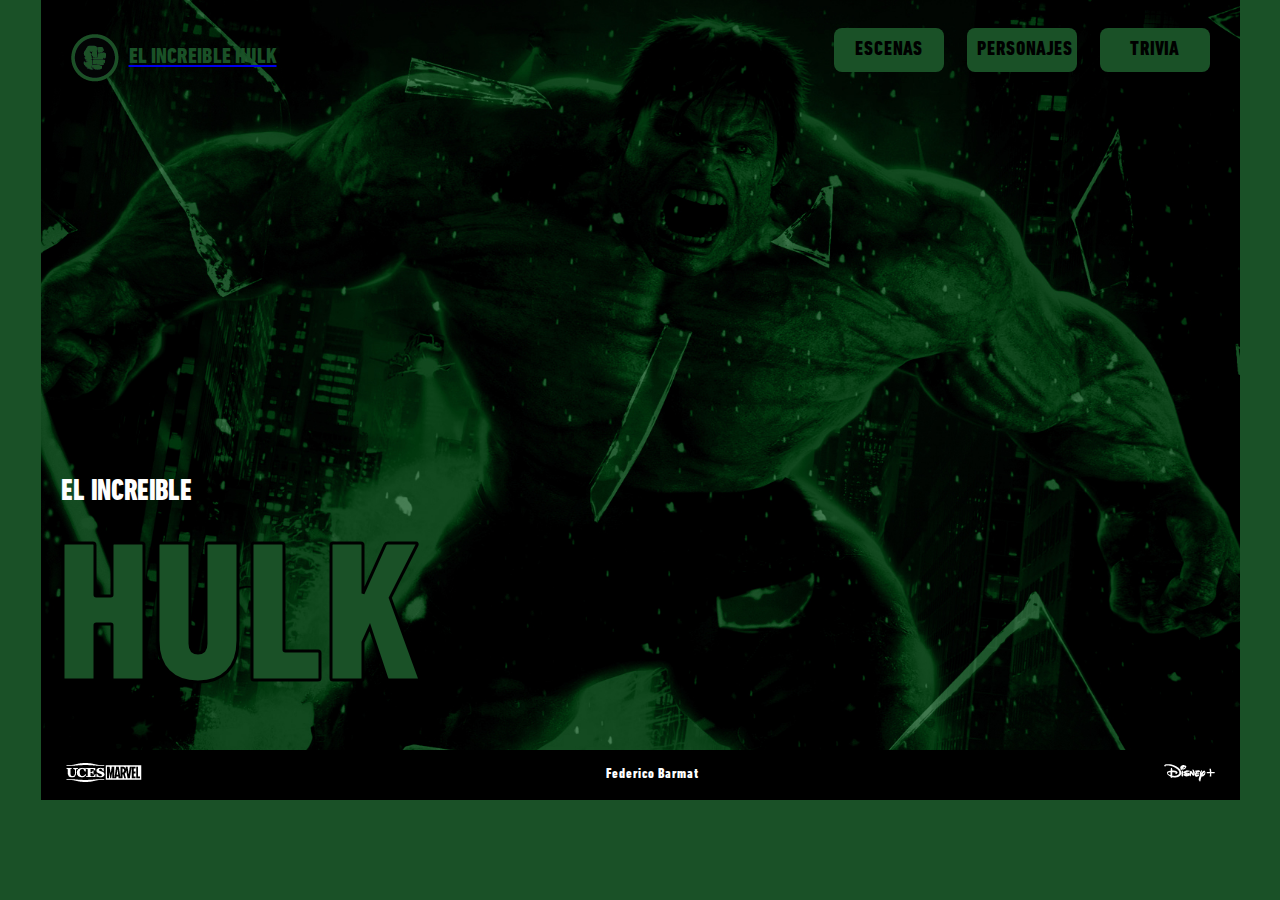
<file: index.html>
<!DOCTYPE html>
<html>
<head>
	<meta charset="utf-8">
	<meta name="viewport" content="width=device-width, initial-scale=1">
	<link rel="stylesheet" type="text/css" href="css/estilo.css">
	<title>El Increible Hulk</title>
</head>
<body>
	<main>			
		<header>
			
			<a href="index.html" class="logo"><img src="img/logoo.png">
				<h3 class="personaje">EL INCREIBLE HULK</h3>
			</a>
			
			<nav>
			<ul>
        		<li><a href="escenas.html">ESCENAS</a></li>
       			<li><a href="personajes.html">PERSONAJES</a></li>
        		<li><a href="trivia.html">TRIVIA</a></li>
    		</ul>
		</nav>
		</header>
		
		<section class="hulk-title">
			<h1>EL INCREIBLE</h1>
			<h2>HULK</h2>
		</section>
		<footer>
			<div class="ucesnetflix">
				<a href="https://uces.edu.ar/" target="_blank"><img src="img/uces.png"></a>
				<a href="https://www.marvel.com/" target="_blank"><img src="img/marvel.png"></a>
			</div>

			<p>Federico Barmat</p>
			
			<div class="disneyplus">
				<a href="https://www.disneyplus.com/" target="_blank"><img src="img/disneyplus.png"></a>

				
			</div>

			
		</footer>

	</main>


</body>
</html>
</file>
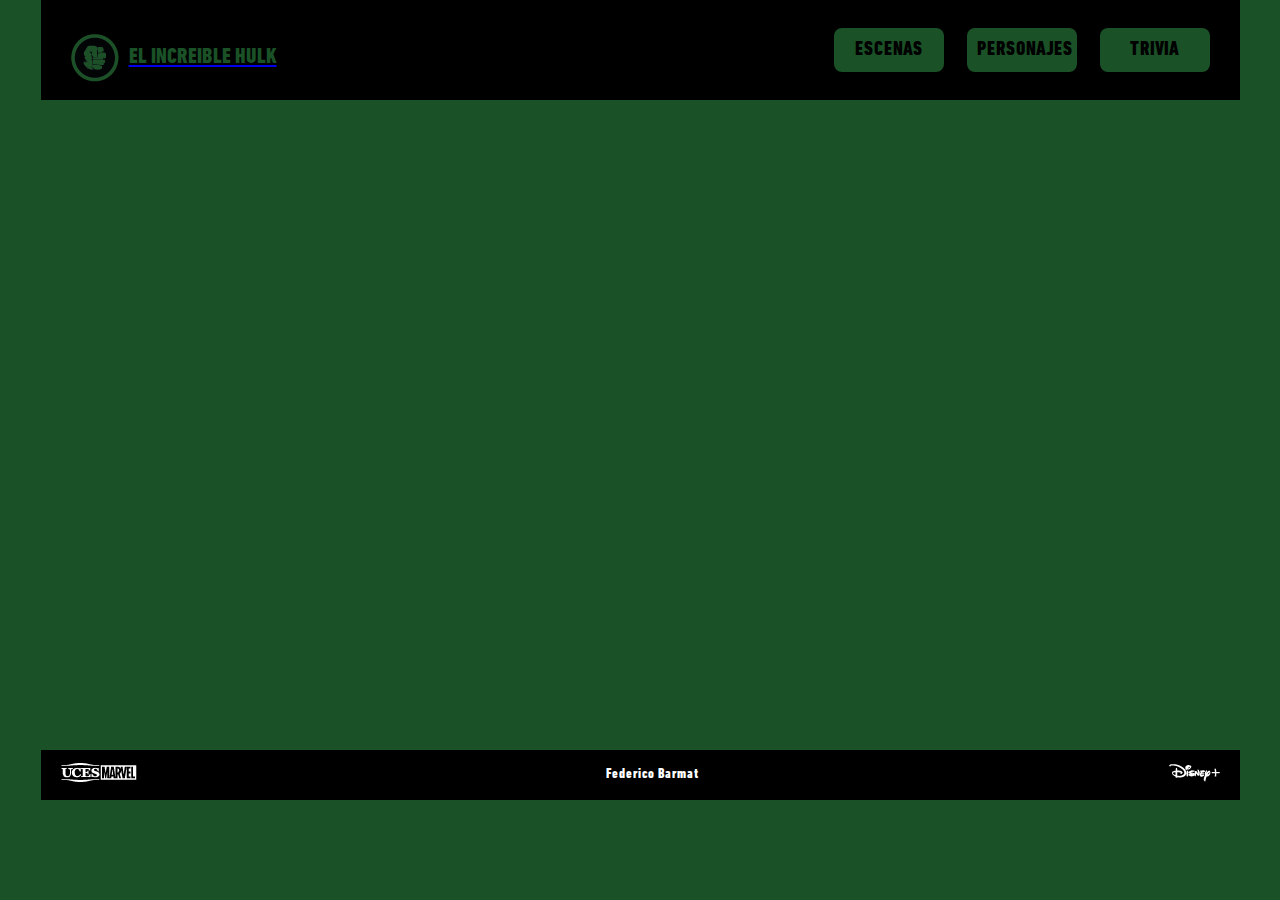
<file: escenas.html>
<!DOCTYPE html>
<html>
<head>
	<meta charset="utf-8">
	<meta name="viewport" content="width=device-width, initial-scale=1">
	<link rel="stylesheet" type="text/css" href="css/escenas.css">
	<title>Escenas</title>
</head>
<body>
	<main>
		<header>
			
			<a href="index.html" class="logo"><img src="img/logoo.png">
				<h3 class="personaje">EL INCREIBLE HULK</h3>
			</a>
			
			<nav>
			<ul>
        		<li><a href="escenas.html">ESCENAS</a></li>
       			<li><a href="personajes.html">PERSONAJES</a></li>
        		<li><a href="trivia.html">TRIVIA</a></li>
    		</ul>
		</nav>
		</header>

		<section>
			
		</section>

		<footer>
			<div class="ucesnetflix">
				<a href="https://uces.edu.ar/" target="_blank"><img src="img/uces.png"></a>
				<a href="https://www.marvel.com/" target="_blank"><img src="img/marvel.png"></a>
			</div>

			<p>Federico Barmat</p>
			
			<div class="disneyplus">
				<a href="https://www.disneyplus.com/" target="_blank"><img src="img/disneyplus.png"></a>
			</div>
		</footer>

	</main>
</body>
</html>
</file>
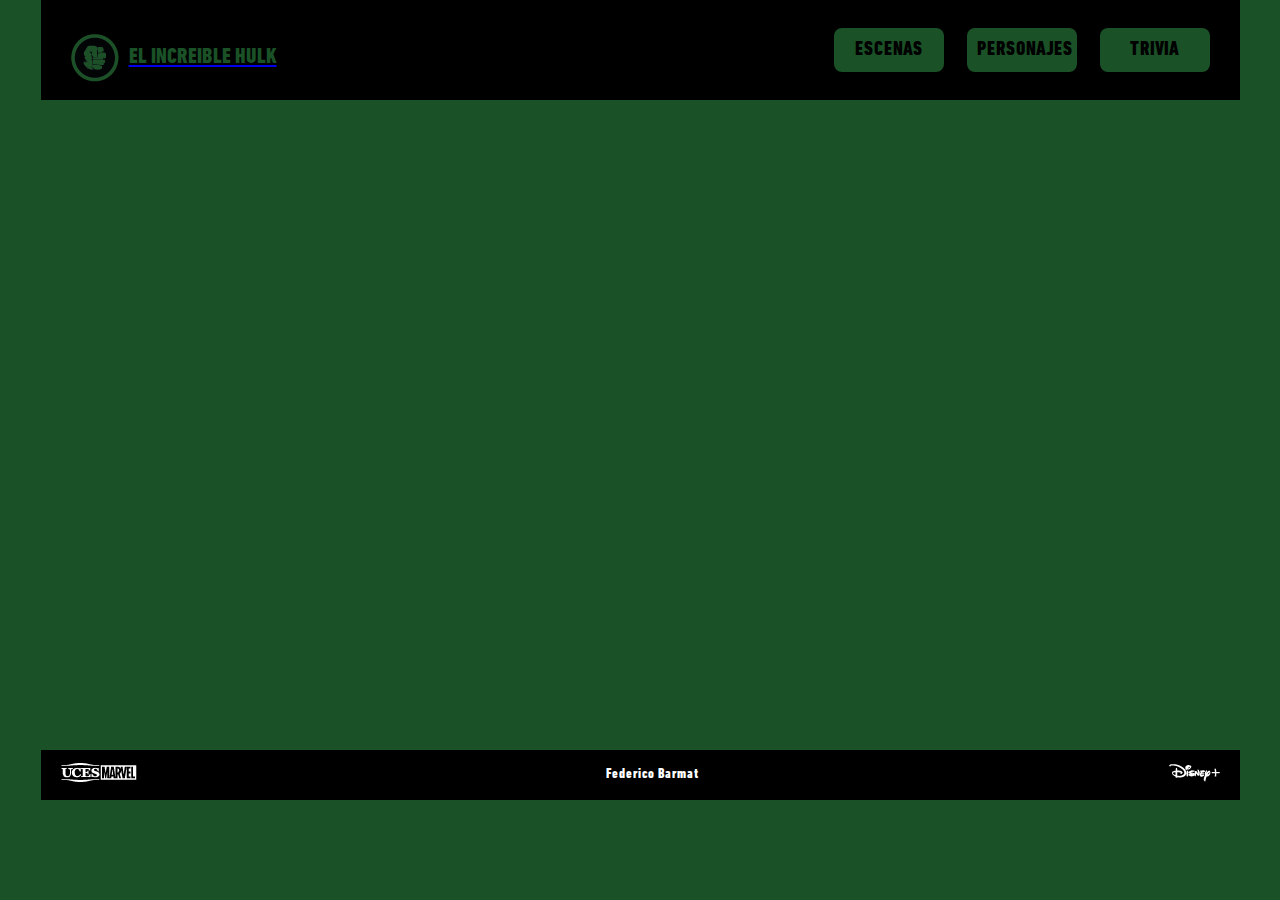
<file: personajes.html>
<!DOCTYPE html>
<html>
<head>
	<meta charset="utf-8">
	<meta name="viewport" content="width=device-width, initial-scale=1">
	<link rel="stylesheet" type="text/css" href="css/personajes.css">
	<title>Personajes</title>
</head>
<body>
<main>
		<header>
			
			<a href="index.html" class="logo"><img src="img/logoo.png">
				<h3 class="personaje">EL INCREIBLE HULK</h3>
			</a>
			
			<nav>
			<ul>
        		<li><a href="escenas.html">ESCENAS</a></li>
       			<li><a href="personajes.html">PERSONAJES</a></li>
        		<li><a href="trivia.html">TRIVIA</a></li>
    		</ul>
		</nav>
		</header>

		<section>
			
		</section>

		<footer>
			<div class="ucesnetflix">
				<a href="https://uces.edu.ar/" target="_blank"><img src="img/uces.png"></a>
				<a href="https://www.marvel.com/" target="_blank"><img src="img/marvel.png"></a>
			</div>
				
			<p>Federico Barmat</p>
				
			<div class="disneyplus">
				<a href="https://www.disneyplus.com/" target="_blank"><img src="img/disneyplus.png"></a>
			</div>
		</footer>

	</main>
</body>
</html>
</file>
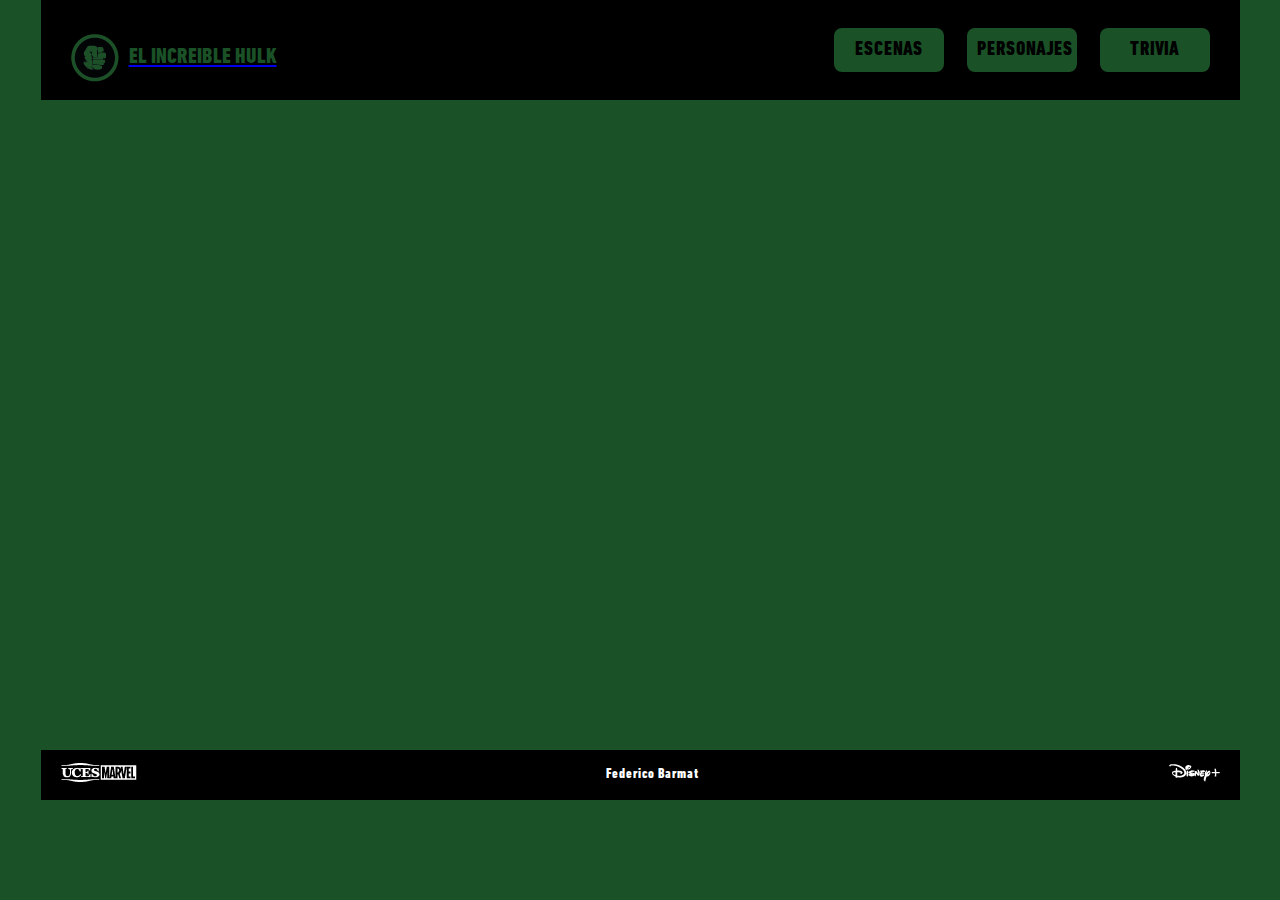
<file: trivia.html>
<!DOCTYPE html>
<html>
<head>
	<meta charset="utf-8">
	<meta name="viewport" content="width=device-width, initial-scale=1">
	<link rel="stylesheet" type="text/css" href="css/trivia.css">
	<title>Trivia</title>
</head>
<body>
<main>
		<header>
			
			<a href="index.html" class="logo"><img src="img/logoo.png">
				<h3 class="personaje">EL INCREIBLE HULK</h3>
			</a>
			
			<nav>
			<ul>
        		<li><a href="escenas.html">ESCENAS</a></li>
       			<li><a href="personajes.html">PERSONAJES</a></li>
        		<li><a href="trivia.html">TRIVIA</a></li>
    		</ul>
		</nav>
		</header>

		<section>
			
		</section>

		<footer>
			<div class="ucesnetflix">
				<a href="https://uces.edu.ar/" target="_blank"><img src="img/uces.png"></a>
				<a href="https://www.marvel.com/" target="_blank"><img src="img/marvel.png"></a>
			</div>
				
			<p>Federico Barmat</p>
				
			<div class="disneyplus">
				<a href="https://www.disneyplus.com/" target="_blank"><img src="img/disneyplus.png"></a>
			</div>
		</footer>

	</main>
</body>
</html>
</file>
<file: css/estilo.css>
@font-face{
   font-family: "DIN Next HC";
   src: url("../fonts/DINNextLTPro-HeavyCondensed.ttf");
 }



*{
   font-family: "DIN Next HC";
   margin: 0;
   padding: 0;
   box-sizing: border-box;
 }

body{
	 margin: 0;
	 background-color: #1a5127;
 }

main{
   width: 1199px;
   background-image: url(../img/hulkindex.jpg);
	background-position: center;
   background-size: cover;
   margin-left: auto;
   margin-right: auto;
 }

header{
	 display: flex;
	 justify-content: space-between;
	 width: 1199px;
	 height: 100px;
	 background-color: transparent;
	 align-items: center;
	 padding: 10px;
 }

.logo{
	 margin-top: 15px;
	 margin-left: 20px;
	 display: flex;
	 align-items: center;
 }

.personaje{
	 display: flex;
	 margin-left: 10px;
	 color: #1a5127;
 }

section{
	 width: 1199px;
	 height: 650px;
 }

h1 {
	margin-left: 20px;
	font-size: 29px;
	color: white;
}

h2{
	font-size: 200px;
	color: #1a5127;
	margin-left: 15px;
	-webkit-text-stroke: 3px #000;
}

.hulk-title {
	margin-left: 0px;
	display: flex;
	flex-direction: column;
	justify-content: flex-end;
}

footer{
	 width: 1199px;
	 height: 50px;
	 background-color: #000;
	 display: flex;
	 justify-content: space-between;
 }

.ucesnetflix{
	 display: flex;
	 align-items: center;
	 justify-content: left;
	 margin-left: 25px;
 }

.disneyplus{
	 display: flex;
	 align-items: center;
	 justify-content: right;
	 margin-right: 25px;
 }

p {

	font-size: 14px;
	color: white;
	display: flex;
	align-items: center;
	justify-content: center;
}

h3{
	 font-weight: 400;
	 font-size: 22px;
	 text-decoration: none;
 }

nav a{
   text-decoration:none;
   color:inherit;
   font-size:20px;
   font-weight: 400;
   align-items: center;
 } 

nav li{
   display: flex;
   display:inline-block;
   width:110px;
	 padding:10px;
   margin-right: 20px;
   background-color:#1a5127;
   border-radius: 8px;
   text-align:center;
   color:#000;
 }

nav li:hover{
   background-color:#000;
   color:#1a5127;}
 }
</file>
<file: css/escenas.css>
@font-face{
   font-family: "DIN Next HC";
   src: url("../fonts/DINNextLTPro-HeavyCondensed.ttf");
 }


*{
   font-family: "DIN Next HC";
   margin: 0;
   padding: 0;
   box-sizing: border-box;
 }

body{
	 font-family: "DIN Next HC";
	 margin: 0;
	 background-color: #1a5127;
 }

main{
   width: 1199px;
   height: 800px;
	background-position: center;
   background-size: cover;
   margin-left: auto;
   margin-right: auto;
 }

header{
	 display: flex;
	 justify-content: space-between;
	 width: 1199px;
	 height: 100px;
	 background-color: #000;
	 align-items: center;
	 padding: 10px;
 }

.logo{
	 margin-top: 15px;
	 margin-left: 20px;
	 display: flex;
	 align-items: center;
 }

.personaje{
	 display: flex;
	 margin-left: 10px;
	 color: #1a5127;
 }

section{
	 width: 1199px;
	 height: 650px;
 }



h1 {
	margin-left: 18px;
	font-size: 29px;
	color: white;
}

h2{
	font-size: 200px;
	margin-top: 400px;
	color: #1a5127;
	margin-left: 15px;
	-webkit-text-stroke: 3px #000;
}



footer{
	 width: 1199px;
	 height: 50px;
	 background-color: #000;
	 display: flex;
	 justify-content: space-between;
 }

.ucesnetflix{
	 display: flex;
	 align-items: center;
	 justify-content: left;
	 margin-left: 20px;
 }

.disneyplus{
	 display: flex;
	 align-items: center;
	 justify-content: right;
	 margin-right: 20px;
 }

p {

	font-size: 14px;
	color: white;
	display: flex;
	align-items: center;
	justify-content: center;
}


h3{
	 font-weight: 400;
	 font-size: 22px;
	 text-decoration: none;
 }

nav a{
   text-decoration:none;
   color:inherit;
   font-size:20px;
   font-weight: 400;
   align-items: center;
 } 

nav li{
   display: flex;
   display:inline-block;
   width:110px;
	 padding:10px;
   margin-right: 20px;
   background-color:#1a5127;
   border-radius: 8px;
   text-align:center;
   color:#000;
 }

nav li:hover{
   background-color:#000;
   color:#1a5127;}
 }
</file>
<file: css/personajes.css>
@font-face{
   font-family: "DIN Next HC";
   src: url("../fonts/DINNextLTPro-HeavyCondensed.ttf");
 }


*{
   font-family: "DIN Next HC";
   margin: 0;
   padding: 0;
   box-sizing: border-box;
 }

body{
	 font-family: "DIN Next HC";
	 margin: 0;
	 background-color: #1a5127;
 }

main{
   width: 1199px;
   height: 800px;
	background-position: center;
   background-size: cover;
   margin-left: auto;
   margin-right: auto;
 }

header{
	 display: flex;
	 justify-content: space-between;
	 width: 1199px;
	 height: 100px;
	 background-color: #000;
	 align-items: center;
	 padding: 10px;
 }

.logo{
	 margin-top: 15px;
	 margin-left: 20px;
	 display: flex;
	 align-items: center;
 }

.personaje{
	 display: flex;
	 margin-left: 10px;
	 color: #1a5127;
 }

section{
	 width: 1199px;
	 height: 650px;
 }



h1 {
	margin-left: 18px;
	font-size: 29px;
	color: white;
}

h2{
	font-size: 200px;
	margin-top: 400px;
	color: #1a5127;
	margin-left: 15px;
	-webkit-text-stroke: 3px #000;
}



footer{
	 width: 1199px;
	 height: 50px;
	 background-color: #000;
	 display: flex;
	 justify-content: space-between;
 }

.ucesnetflix{
	 display: flex;
	 align-items: center;
	 justify-content: left;
	 margin-left: 20px;
 }

.disneyplus{
	 display: flex;
	 align-items: center;
	 justify-content: right;
	 margin-right: 20px;
 }

 p {

	font-size: 14px;
	color: white;
	display: flex;
	align-items: center;
	justify-content: center;
}

h3{
	 font-weight: 400;
	 font-size: 22px;
	 text-decoration: none;
 }

nav a{
   text-decoration:none;
   color:inherit;
   font-size:20px;
   font-weight: 400;
   align-items: center;
 } 

nav li{
   display: flex;
   display:inline-block;
   width:110px;
	 padding:10px;
   margin-right: 20px;
   background-color:#1a5127;
   border-radius: 8px;
   text-align:center;
   color:#000;
 }

nav li:hover{
   background-color:#000;
   color:#1a5127;}
 }
</file>
<file: css/trivia.css>
@font-face{
   font-family: "DIN Next HC";
   src: url("../fonts/DINNextLTPro-HeavyCondensed.ttf");
 }


*{
   font-family: "DIN Next HC";
   margin: 0;
   padding: 0;
   box-sizing: border-box;
 }

body{
	 font-family: "DIN Next HC";
	 margin: 0;
	 background-color: #1a5127;
 }

main{
   width: 1199px;
   height: 800px;
	background-position: center;
   background-size: cover;
   margin-left: auto;
   margin-right: auto;
 }

header{
	 display: flex;
	 justify-content: space-between;
	 width: 1199px;
	 height: 100px;
	 background-color: #000;
	 align-items: center;
	 padding: 10px;
 }

.logo{
	 margin-top: 15px;
	 margin-left: 20px;
	 display: flex;
	 align-items: center;
 }

.personaje{
	 display: flex;
	 margin-left: 10px;
	 color: #1a5127;
 }

section{
	 width: 1199px;
	 height: 650px;
 }



h1 {
	margin-left: 18px;
	font-size: 29px;
	color: white;
}

h2{
	font-size: 200px;
	margin-top: 400px;
	color: #1a5127;
	margin-left: 15px;
	-webkit-text-stroke: 3px #000;
}



footer{
	 width: 1199px;
	 height: 50px;
	 background-color: #000;
	 display: flex;
	 justify-content: space-between;
 }

.ucesnetflix{
	 display: flex;
	 align-items: center;
	 justify-content: left;
	 margin-left: 20px;
 }

.disneyplus{
	 display: flex;
	 align-items: center;
	 justify-content: right;
	 margin-right: 20px;
 }

 p {

	font-size: 14px;
	color: white;
	display: flex;
	align-items: center;
	justify-content: center;
}

h3{
	 font-weight: 400;
	 font-size: 22px;
	 text-decoration: none;
 }

nav a{
   text-decoration:none;
   color:inherit;
   font-size:20px;
   font-weight: 400;
   align-items: center;
 } 

nav li{
   display: flex;
   display:inline-block;
   width:110px;
	 padding:10px;
   margin-right: 20px;
   background-color:#1a5127;
   border-radius: 8px;
   text-align:center;
   color:#000;
 }

nav li:hover{
   background-color:#000;
   color:#1a5127;}
 }
</file>
